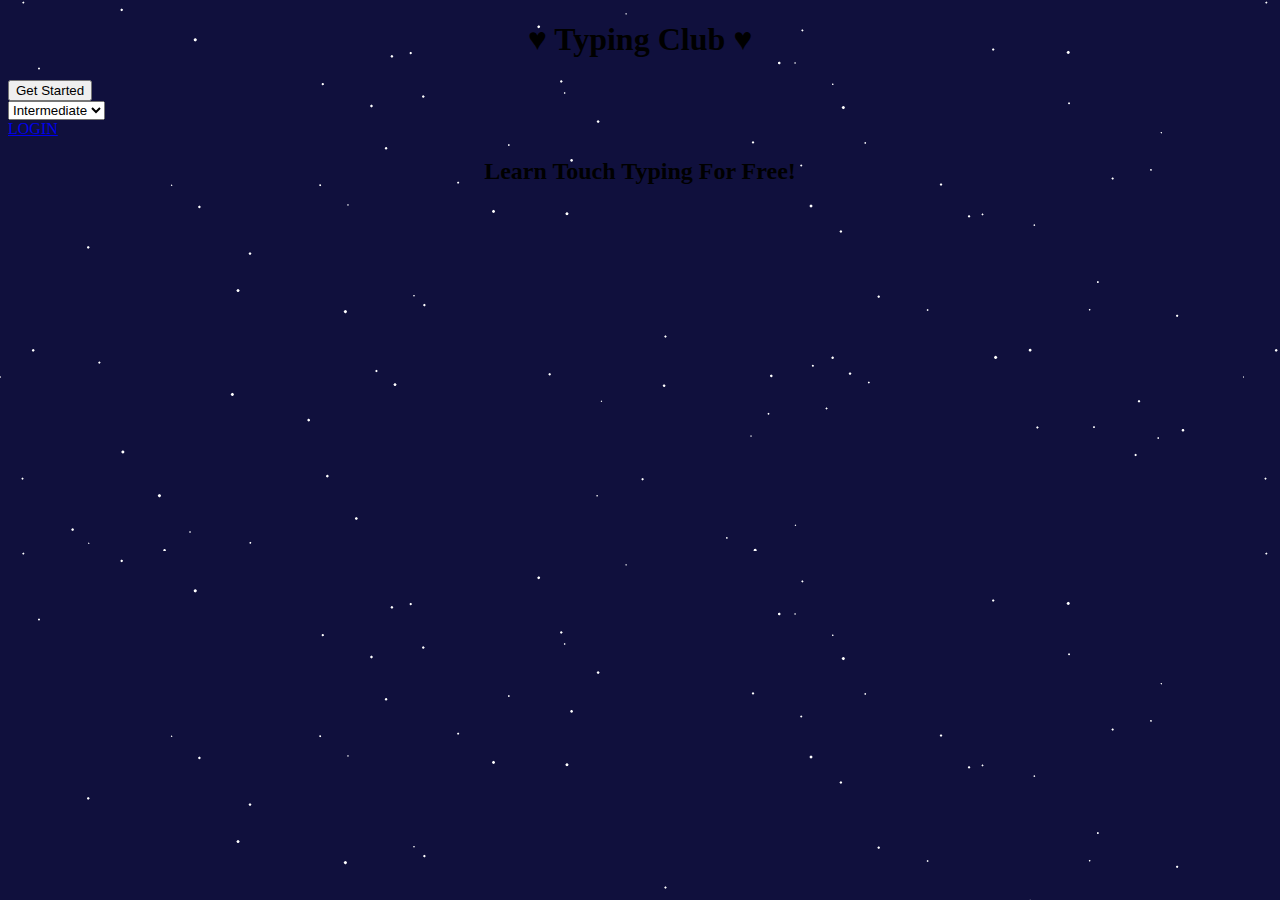
<file: index.html>
<!DOCTYPE html>
<html lang="en">
<head>
    <meta charset="UTF-8">
    <meta name="viewport" content="width=device-width, initial-scale=1.0">
    <title>🪄Typing Wizard🪄</title>
    <!-- <link rel="stylesheet" href="style.css"> -->
    <style type="text/css">
        body{
            background-color: rgb(16, 16, 61);
            background-image:url('downloadimage.png') ;
        }
    </style>
</head>

<body>
     <center>
        <h1> <strong>♥ Typing Club ♥</strong></h1></center>
        <div id="mainbox" >
            <BUTTON>Get Started</BUTTON>
            <!-- <form name="webpage">
                <select name="language" id="language">
                <option value="#" disabled selected>English</option>
                <option value="css.html" selected="selected">French</option>
                <option href="#" value="JavaScript.html">German</option>
                </select>
                </form> -->
          
            <form name="Starting">
                    <select name="Get Started" id="levels">
                    <option href="#" value="C:\Users\Dell\Desktop\Js\getting_started-6-12-al.webm">Introduction</option>
                    <option value="#" selected="selected">Easy</option>
                    <option value="intermediate.html" selected="selected">Intermediate</option>
                    <option href="#" value="coders.html">For coders</option>
                    
                    </select>
                    </form>
                    
            <a href="login.html">LOGIN</a>
        </div>
        
        <h2 style="text-align:center;">Learn Touch Typing For Free!</h2>

        <script type ="text/javascript">
            var urlMenu = document.getElementById('levels');
            urlMenu.onchange = function()
            {
            var userOption = this.options[this.selectedIndex];
            if (userOption.value != "nothing")
            {
            window.open(userOption.value, "English French German", "");
            }
            
            }

            
            </script>
            
</body>
</html>
</file>
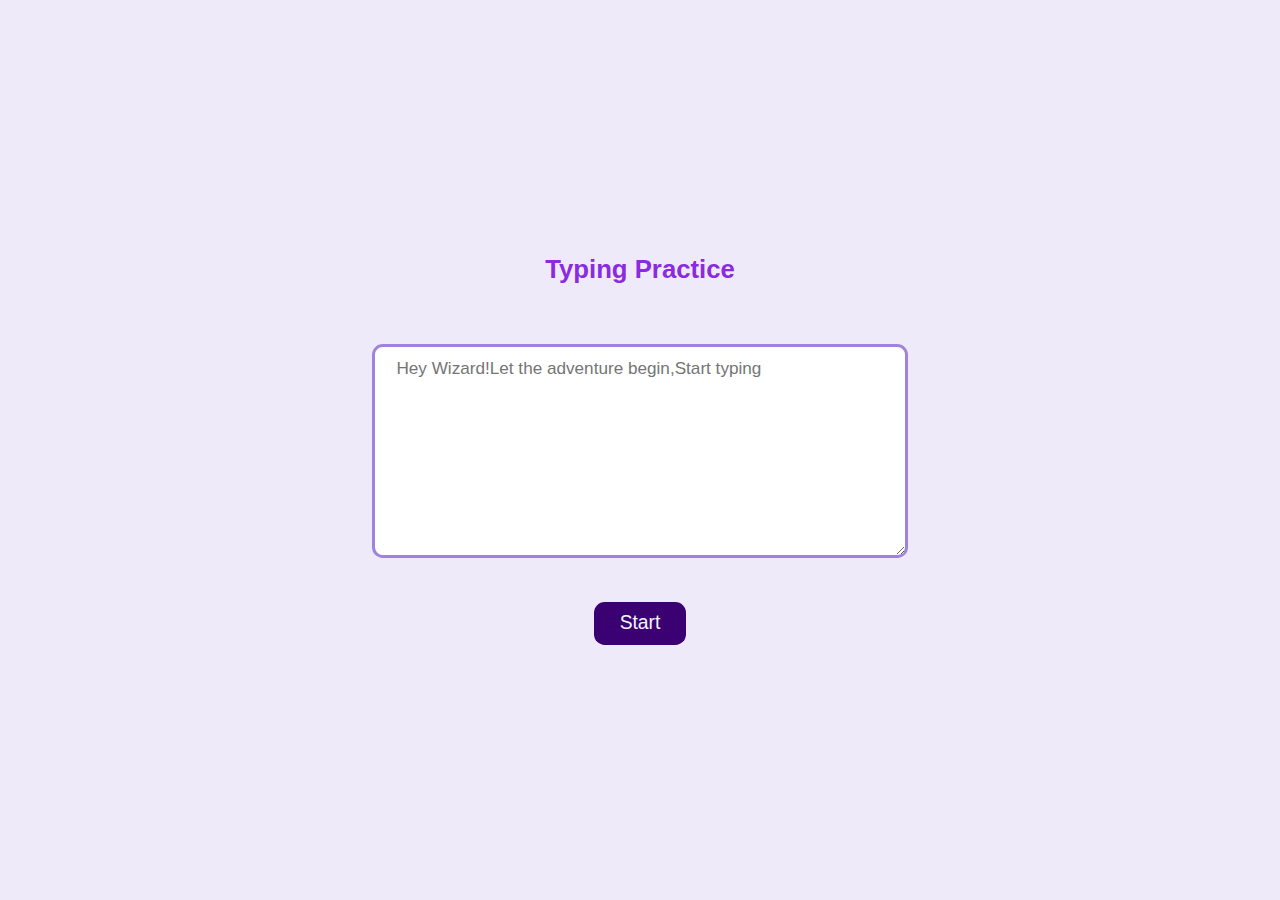
<file: coders.html>
<!DOCTYPE html>
<html lang="en">
<head>
   <link rel="stylesheet" href="typing.css"/>
    <title>Typing practice</title>
    <script defer  src="typing.js"></script>
</head>
<body>
    <div class="maindiv">
    <div class="centerdiv">
        <h2>Typing Practice</h2>
        <p id="randomsentence"></p>
    </div>  
    <br>
    <br>
    <br>
    <br>
    <br>
    <div class="typingarea">   
    <textarea name="textarea" id="textarea" cols="60" rows="30" placeholder="Hey Wizard!Let the adventure begin,Start typing"></textarea>
    <br>
    <br>
    <br>
    <button id="button" class="mainbtn">Start</button>
    </div>
    <div>
        <p id="result"></p>
    </div>
</div>
</body>
</html>
</file>
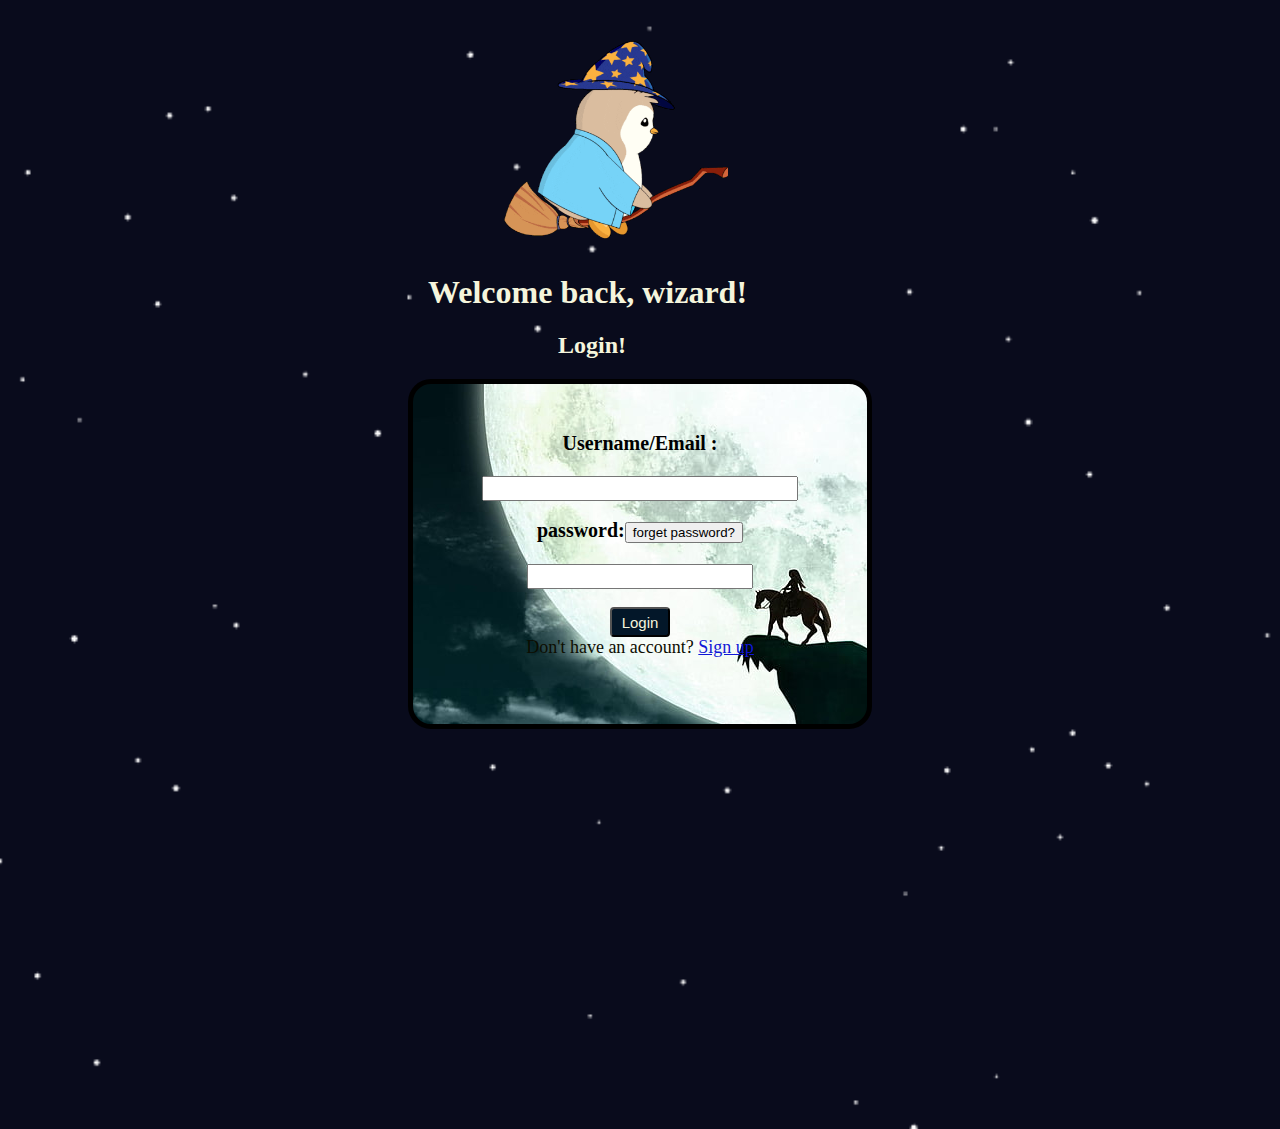
<file: login.html>
<!DOCTYPE html>
<html lang="en">

<head>
    <meta charset="UTF-8">
    <meta name="viewport" content="width=device-width, initial-scale=1.0">
    <title>Login page</title>
    <style>
        *{
            margin-top: 0px;
        }
        body{
            background-image: url('downloadimage.png');
            background-color: rgb(9, 11, 28);
            background-repeat: no-repeat;
            background-size: 800px 800px;
            background-position: center;
            background-size: cover;
        }
        .email {
            font-size: 20px;
        }

        .email input {
            width: 60%;
            padding: 3px 20px;
        }

        .password {
            font-size: 20px;
        }

        .password input {
            width: 40%;
            padding: 3px 20px;
        }

        .but {
            border-radius: 4px;
            height: 30px;
            width: 60px;
            background-color: rgb(3, 23, 41);
            color: beige;
            font-size: 15px;
        }

        .myerror {
            color: red;
        }
        .modify{
            border: 5px solid black;
            border-radius: 23px;
            padding: 48px 0px;
            margin-left: 400px;
            margin-right: 400px;
            margin-top: 10px;
            margin-bottom: 400px;
            background-image: url('pho.jpg');
            background-color: black;
        }
        .signup{
            font-size: large;
            color: rgb(13, 13, 1);
        }
        .sign{
            color: rgb(16, 23, 215);
            font-size: large;
        }
        .broom{
            padding-left: 430px;
        }
        #ap{
            color: beige;
            padding-left: 420px;
        }
        #kp{
            color: beige;
            padding-left: 550px;
        }
    </style>
</head>

<body>
    <img src="broom.gif" width="290px" height="270px" class="broom"></img>
    <div id="ap">
        <h1>Welcome back, wizard!</h1>
    </div>
    <div id="kp">
        <h2>Login!</h2>
    </div>
    <center>
        <form action="backend.php"> <!--form k andr ka data backend ko dega ye-->
            <div class="modify">
                <div class="email"> <!--division tag for division-->
                    <p><strong>Username/Email :</strong> </p>
                    <input type="email" name="myemail"><b><span class="myerror"></span></b>
                </div>
                <br>
                <div class="password">
                    <p><strong>password:</strong><button>forget password?</button></p>
                    <input type="password" name="mypassword">

                </div>
                <br>
                <div>
                    <input class="but" type="submit" value="Login" name="mylogin">
                </div>
                <p class="signup">Don't have an account?
                    <a href="signup.html" class="sign">Sign up</a>
                </p>
            </div>
        </form>
    </center>
</body>

</html>
</file>
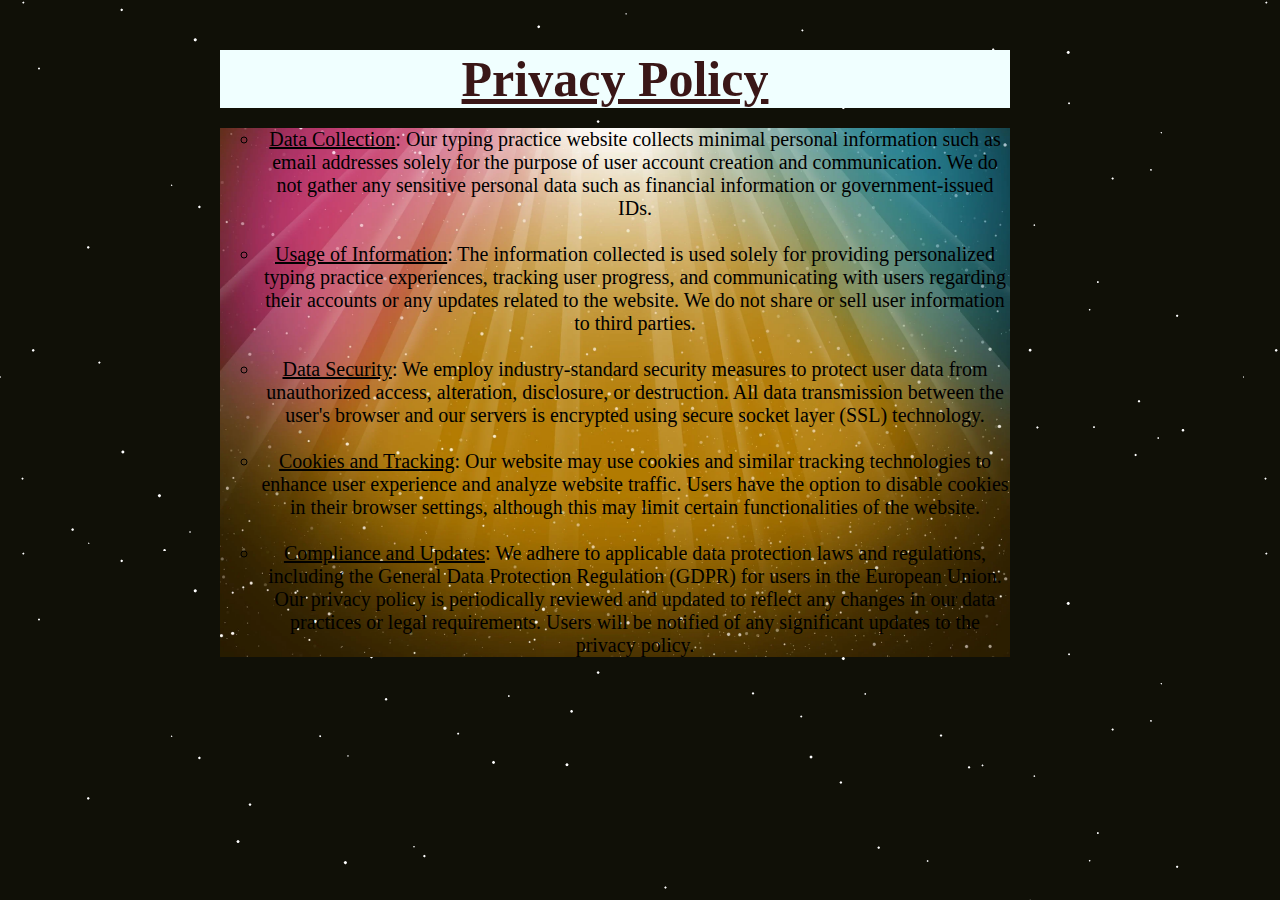
<file: privacy.html>
<!DOCTYPE html>
<html lang="en">
<head>
    <meta charset="UTF-8">
    <meta name="viewport" content="width=device-width, initial-scale=1.0">
    <title>Document</title>
    <style>
        body{
            background-color: rgb(16, 16, 7);
            background-image: url('downloadimage.png');
            border-radius: 20px;
            margin-left: 200px;
            margin-right: 250px;
            margin-top: 30px;
            padding: 20px;
        }
        #h2{
            font-size: 50px;
            color: rgb(58, 23, 23);
            background-color: azure;
            margin-bottom: 0px;
            margin-top: 0px;
        }
        .policy{
            font-size: 20px;
            align-items: initial;
            background-color: rgb(128, 67, 67);
            background-image: url('bg.webp');
            background-size:cover ;
            background-position: bottom center;
        }
    </style>
</head>
<body>
    <center>
        <h2 id="h2"><strong><u>Privacy Policy</u></strong></h2>
        <ul type="circle" class="policy">
            <!--disc,square,circle-->
            <li><u>Data Collection</u>: Our typing practice website collects minimal personal information such as email addresses solely for the purpose of user account creation and communication. We do not gather any sensitive personal data such as financial information or government-issued IDs.</li>

            <br>

            <li><u>Usage of Information</u>: The information collected is used solely for providing personalized typing practice experiences, tracking user progress, and communicating with users regarding their accounts or any updates related to the website. We do not share or sell user information to third parties.</li>

            <br>

            <li><u>Data Security</u>: We employ industry-standard security measures to protect user data from unauthorized access, alteration, disclosure, or destruction. All data transmission between the user's browser and our servers is encrypted using secure socket layer (SSL) technology.</li>

            <br>

            <li><u>Cookies and Tracking</u>: Our website may use cookies and similar tracking technologies to enhance user experience and analyze website traffic. Users have the option to disable cookies in their browser settings, although this may limit certain functionalities of the website.</li>

            <br>

            <li><u>Compliance and Updates</u>: We adhere to applicable data protection laws and regulations, including the General Data Protection Regulation (GDPR) for users in the European Union. Our privacy policy is periodically reviewed and updated to reflect any changes in our data practices or legal requirements. Users will be notified of any significant updates to the privacy policy.</li>
            
        </ul>
</body></center>
</html>
</file>
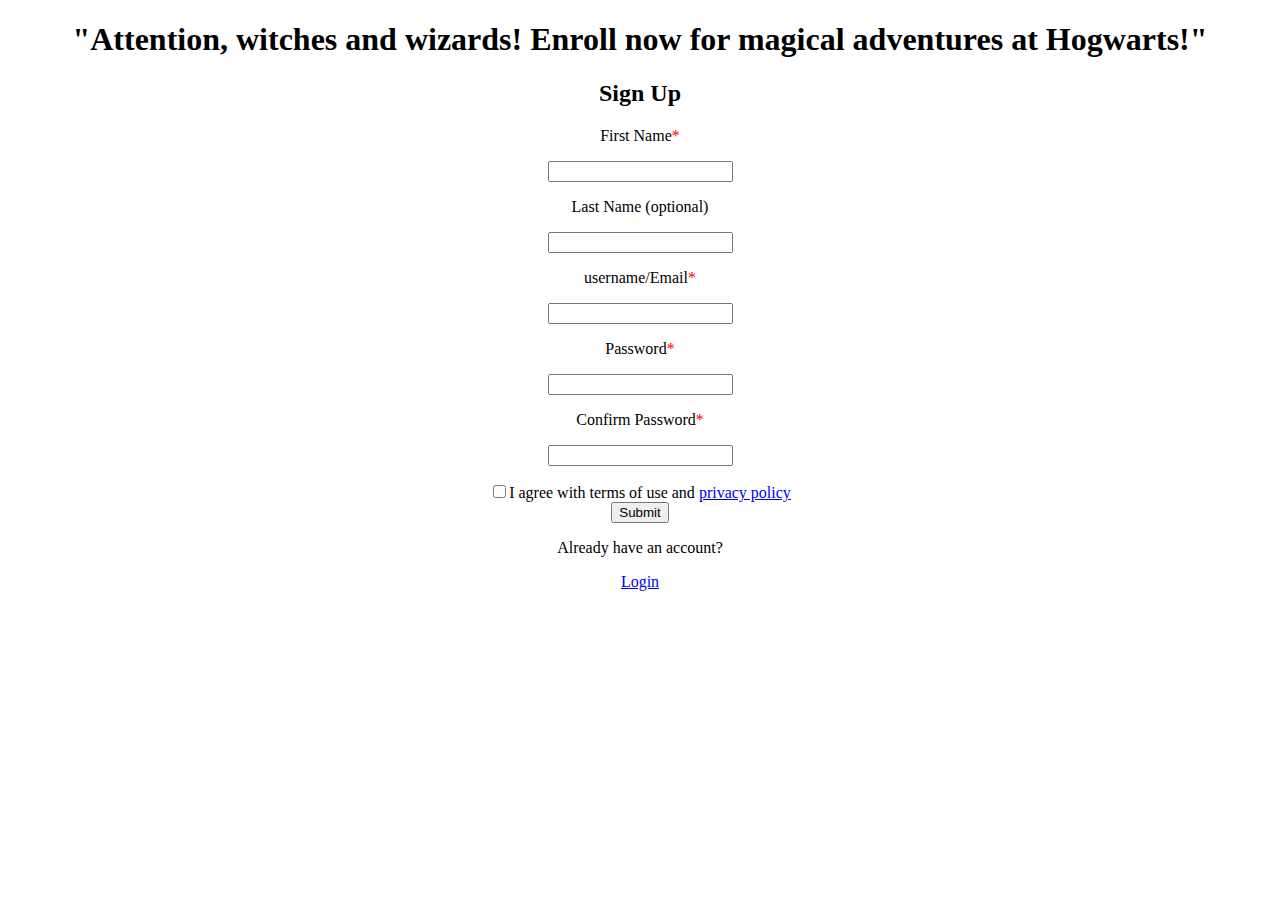
<file: signup.html>
<!DOCTYPE html>
<html lang="en">

<head>
    <meta charset="UTF-8">
    <meta name="viewport" content="width=device-width, initial-scale=1.0">
    <meta http-equiv="X-UA-Compatible" content="ie=edge">
    <title>Sign Up form</title>
    <!-- <link rel="stylesheet" href="style.css"> -->

</head>

<body>
    <center>
        <h1>"Attention, witches and wizards! Enroll now for magical adventures at Hogwarts!"</h1>
        <h2>Sign Up</h2>
        <form aciton ="/myaction.php" name="myForm" onsubmit="return validateForm()" method="post">
        <div class="formdesign" id="name">
            <p>First Name<span style="color:red">*</span></p>
            <input type="text" name="fname" required><b><p class="formerror"> </p></b>
        </div>
        <div class="formdesign" id="lname">
            <p>Last Name (optional)</p>
            <input type="text" lname="flname">
        </div>
        <div class="formdesign" id="email">
            <p>username/Email<span style="color:red">*</span></p>
            <input type="email" name="femail" required><b><p class="formerror"> </p></b>
        </div>

        <div class="formdesign" id="pass">
            <p>Password<span style="color:red">*</span></p>
            <input type="password" name="fpass" required><b><p class="formerror"></p></b>
        </div>

        <div class="formdesign" id="cpass">
            <p>Confirm Password<span style="color:red">*</span></p>
            <input type="password" name="fcpass" required><b><p class="formerror"></p></b>
        </div>
        <div>
            <input type="checkbox" name="agree" id="agree">I agree with terms of use and <a href="privacy.html">privacy policy</a>
        </div>
        <input class="but" type="submit" value="Submit">
        <p>Already have an account?</p>
            <a href="login.html">Login</a>
    </form>
   </center>

</body>
<script src="login.js"></script>

</html>
</file>
<file: style.css>
.formerror{
    color:red;
}
/* body {
    background-image: url("https://static.vecteezy.com/system/resources/thumbnails/035/543/665/small/ai-generated-fireworks-light-up-the-sky-on-st-patrick-s-day-in-a-spectacular-night-scene-photo.jpg");
  } */
</file>
<file: typing.css>
*{
    margin: 0;
    padding:0;
    box-sizing:border-box;
    font-family:'poppins',sans-serif
}
html{
    font-size : 67%;
}
body{
    background-color: rgba(209, 194, 237, 0.35);
    height: 100vh;
     display:flex;
     justify-content: center;
     align-items: center; 
     
      
}
h2{
    font-size:2.4rem;
    text-transform: capitalize;
    color: blueviolet;
    text-align: center;
    
}
.typingarea{
    text-align: center;
}
#textarea{
    border:solid #A084DC;
    border-radius:1rem;
    max-width: 50rem;
    width:50rem ;
    height:20rem;
    padding: 1rem 2rem;
    font-size:1.6rem;
  
}
#button{
    display : inline-block;
    padding: 1rem 2.4rem;
    border : none;
    border-radius:1rem;
    background-color: rgb(59, 1, 114);
    color:aliceblue;
   font-size : 1.8rem;
   margin-top:1.6rem;

}
 #randomsentence #result{
    font-size:1.6rem;
    margin:2rem;
    letter-spacing:0.02rem;
    text-align:center;
 }
</file>
